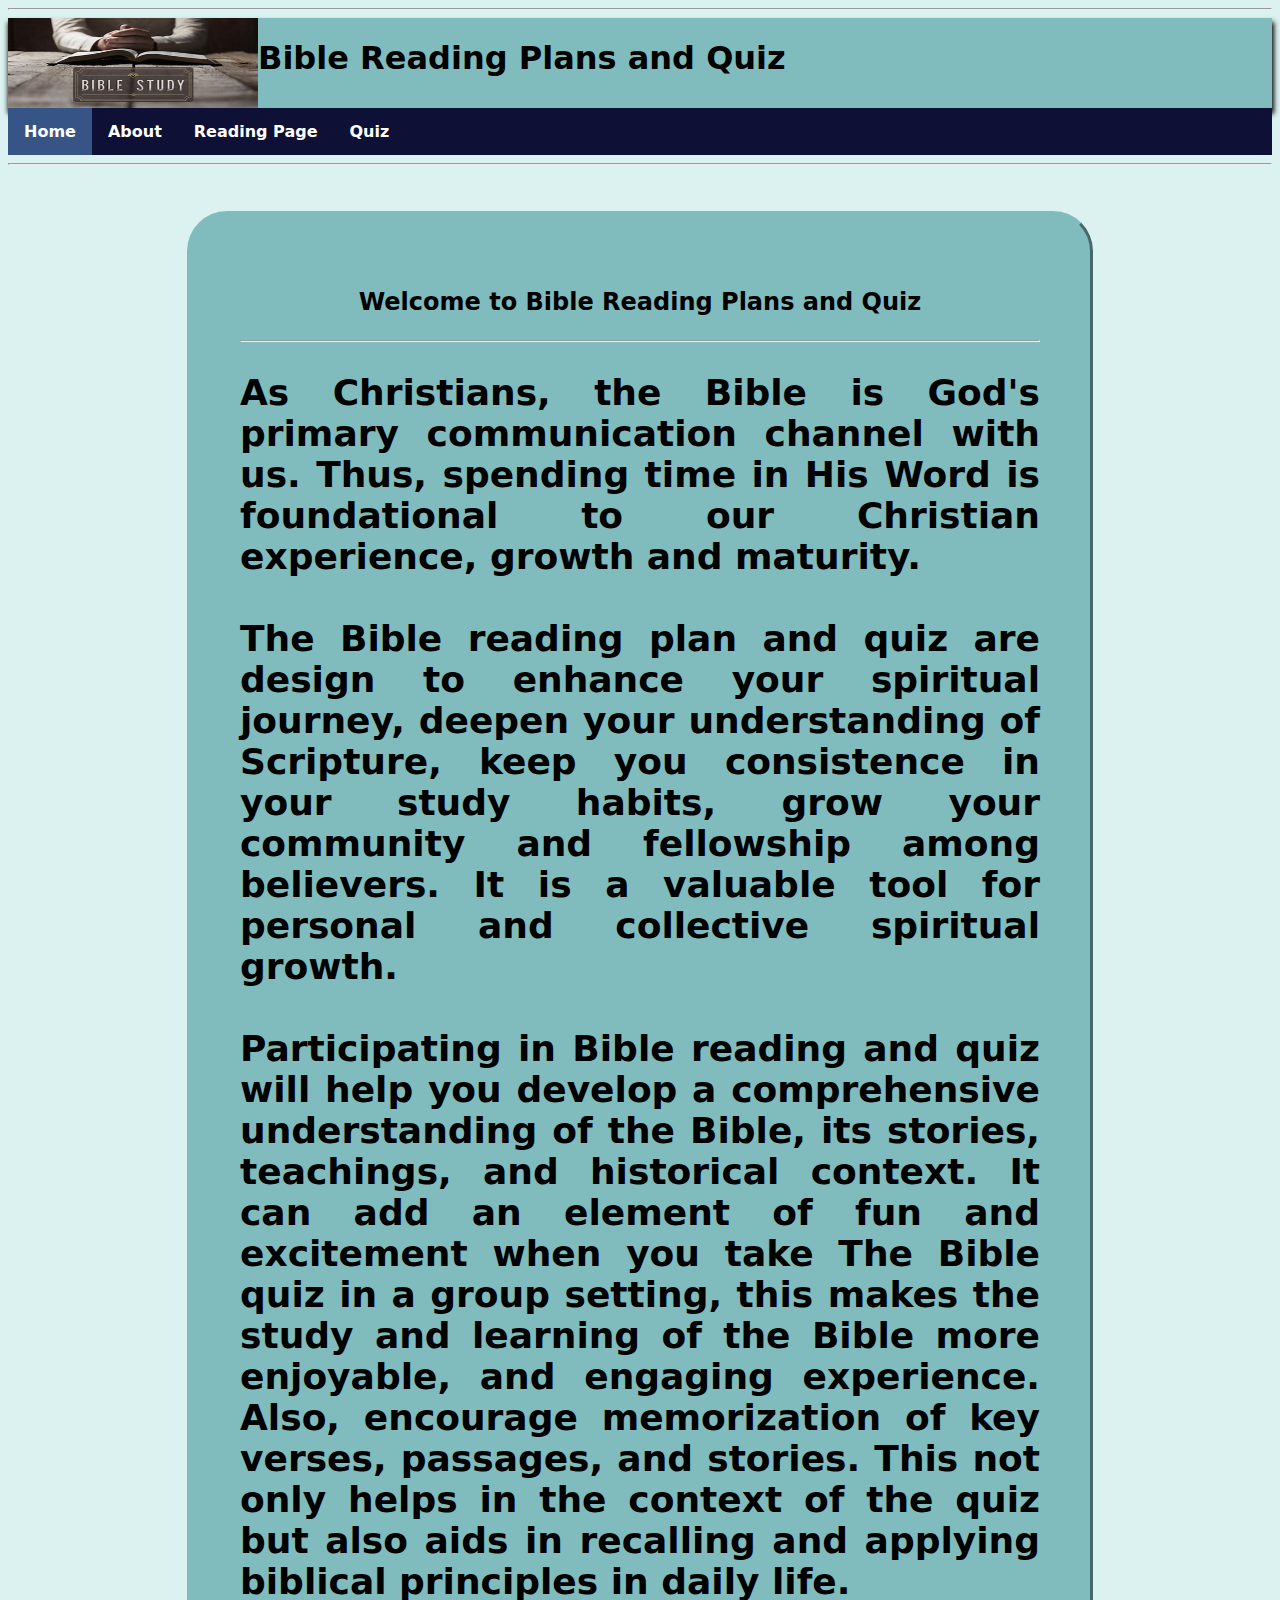
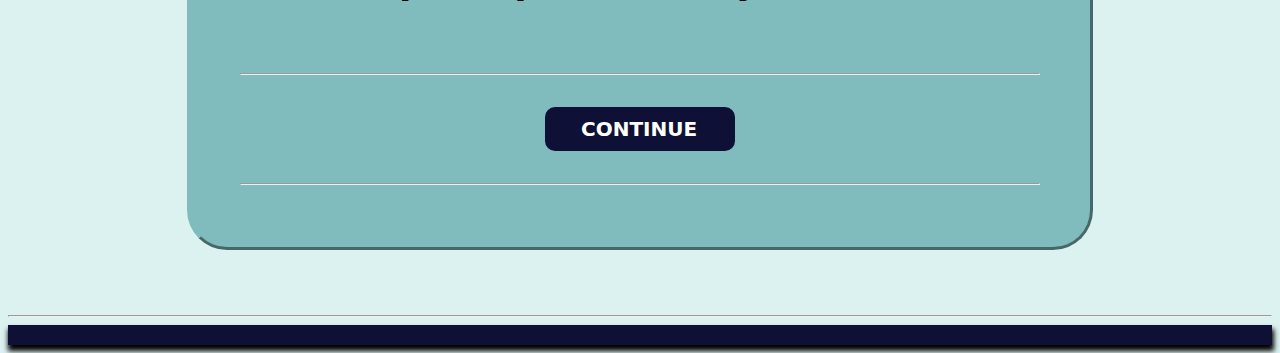
<file: index.html>
<!DOCTYPE html>
<html lang="en" 
style="font-family: system-ui, -apple-system, 
    BlinkMacSystemFont, 'Segoe UI', Roboto, Oxygen, 
    Ubuntu, Cantarell, 'Open Sans', 'Helvetica Neue', sans-serif;">

<head>
    <link rel="stylesheet" href="style.css">
    <meta charset="UTF-8">
    <meta name="viewport" content="width=device-width, initial-scale=1.0">
    <title>BIBLE READING PLANS AND QUIZ</title>
</head>

<body>  
    <hr>
    <nav class="index">
        <img src="photo_gallery/welcomepicture.jfif" alt="logo" class="logo">
        <h1>Bible Reading Plans and Quiz</h1>
    </nav>

    <ul>
        <li><a class="active" href="./">Home</a></li>
        <li><a href="./About/about.html">About</a></li>
        <li><a href="./Reading Page/reading_page.html">Reading Page</a></li>
        <li><a href="./Quiz/quiz.html">Quiz</a></li>
    </ul><hr><br>
    <br>

    <div class="box">
        <font size="5">
            <div class="select">
                <p>Welcome to Bible Reading Plans and Quiz<hr></p>
            </div>
            
            <h2>              
                As Christians, the Bible is God's primary communication channel with us. 
                Thus, spending time in His Word is foundational to our Christian experience, growth and maturity.
                <br><br>
                
                <strong>The Bible reading plan and quiz</strong> are design to enhance your spiritual journey, 
                deepen your understanding of Scripture, keep you consistence in your study habits, 
                grow your community and fellowship among believers. 
                It is a valuable tool for personal and collective spiritual growth.
                <br><br>

                Participating in <strong>Bible reading and quiz</strong> will help you develop a comprehensive 
                understanding of the Bible, its stories, teachings, and historical context.
                It can add an element of fun and excitement when you take The Bible quiz in a group setting, 
                this makes the study and learning of the Bible more enjoyable, and engaging experience.

                Also, encourage memorization of key verses, passages, and stories. 
                This not only helps in the context of the quiz but also aids in recalling 
                and applying biblical principles in daily life.
                <br><br>               
            </h2>

            <hr>
            <div class="grid-container">
                <div>
                    <a href="./About/about.html">
                        CONTINUE
                    </a>
                </div>
            </div>
            <hr>
        </font>
    </div>   
    <br><br><br>
    <hr>

    <nav class="index2"></nav>
</body>
</html>
</file>
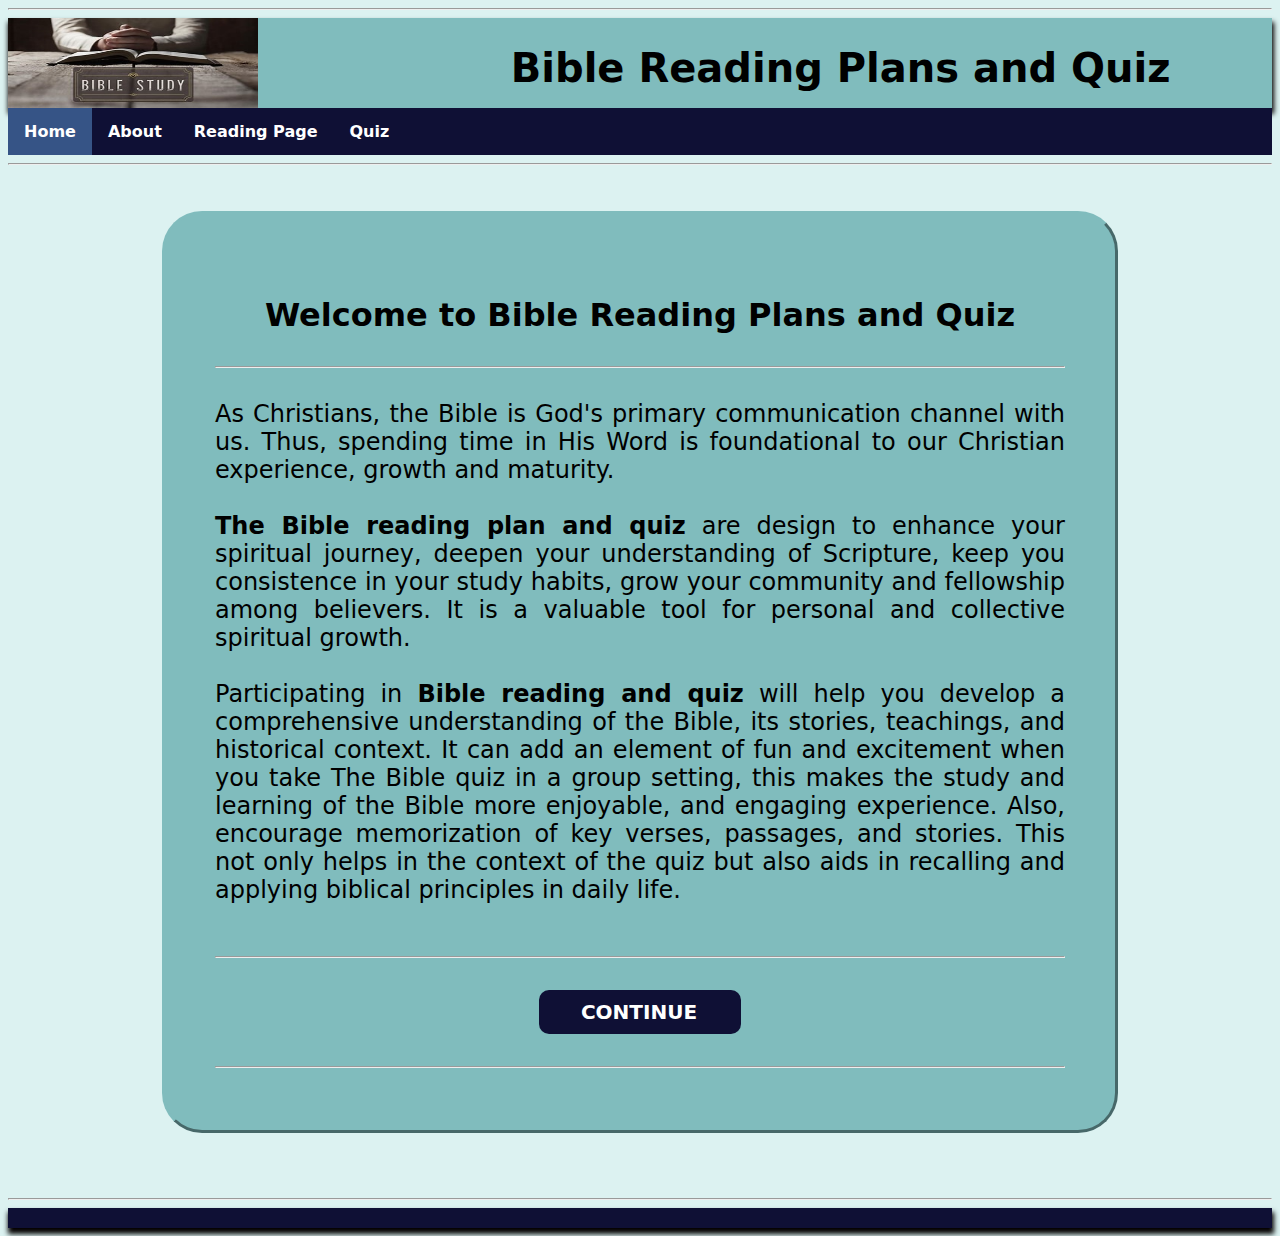
<file: Home/index.html>
<!DOCTYPE html>
<html lang="en" 
style="font-family: system-ui, -apple-system, 
    BlinkMacSystemFont, 'Segoe UI', Roboto, Oxygen, 
    Ubuntu, Cantarell, 'Open Sans', 'Helvetica Neue', sans-serif;">

<head>
    <link rel="stylesheet" href="style.css">
    <meta charset="UTF-8">
    <meta name="viewport" content="width=device-width, initial-scale=1.0">
    <title>BIBLE READING PLANS AND QUIZ</title>
</head>

<body>  
    <hr>
    <nav class="index">
        <img src="photo_gallery/welcomepicture.jfif" alt="logo" class="logo">
        <h1>Bible Reading Plans and Quiz</h1>
    </nav>

    <ul>
        <li><a class="active" href="/Home/index.html">Home</a></li>
        <li><a href="/About/about.html">About</a></li>
        <li><a href="/Reading Page/reading_page.html">Reading Page</a></li>
        <li><a href="/Quiz/quiz.html">Quiz</a></li>
    </ul><hr><br>
    <br>

    <div class="box">
        <font size="5">
            <div class="select">
                <p>Welcome to Bible Reading Plans and Quiz<hr></p>
            </div>
            
            <p>              
                As Christians, the Bible is God's primary communication channel with us. 
                Thus, spending time in His Word is foundational to our Christian experience, growth and maturity.
                <br><br>
                
                <strong>The Bible reading plan and quiz</strong> are design to enhance your spiritual journey, 
                deepen your understanding of Scripture, keep you consistence in your study habits, 
                grow your community and fellowship among believers. 
                It is a valuable tool for personal and collective spiritual growth.
                <br><br>

                Participating in <strong>Bible reading and quiz</strong> will help you develop a comprehensive 
                understanding of the Bible, its stories, teachings, and historical context.
                It can add an element of fun and excitement when you take The Bible quiz in a group setting, 
                this makes the study and learning of the Bible more enjoyable, and engaging experience.

                Also, encourage memorization of key verses, passages, and stories. 
                This not only helps in the context of the quiz but also aids in recalling 
                and applying biblical principles in daily life.
                <br><br>               
            </p>

            <hr>
            <div class="grid-container">
                <div>
                    <a href="/About/about.html">
                        CONTINUE
                    </a>
                </div>
            </div>
            <hr>
        </font>
    </div>   
    <br><br><br>
    <hr>

    <nav class="index2"></nav>
</body>
</html>
</file>
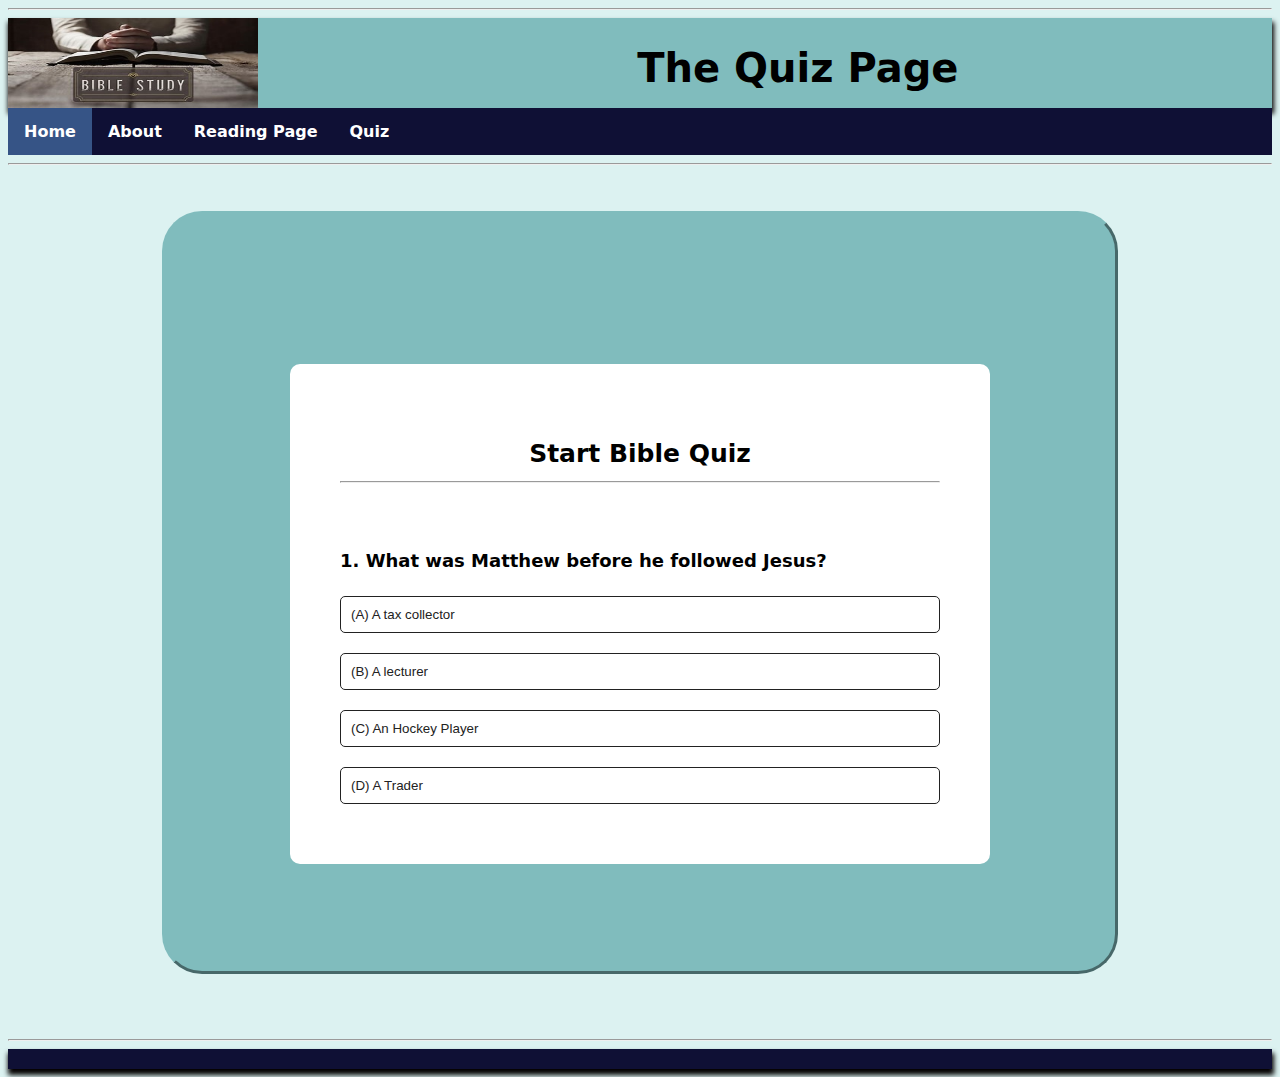
<file: Quiz/index.html>
<!DOCTYPE html>
<html lang="en" 
style="font-family: system-ui, -apple-system, 
    BlinkMacSystemFont, 'Segoe UI', Roboto, Oxygen, 
    Ubuntu, Cantarell, 'Open Sans', 'Helvetica Neue', sans-serif;">

<head>
    <link rel="stylesheet" href="style.css">
    <title>Daily Bible Reading Plans and Quiz</title>
</head>

<body>
    <hr><nav class="quiz">
        <img src="photo_gallery/welcomepicture.jfif" alt="logo" class="logo">
        <h1>The Quiz Page</h1>
    </nav>
    
    <ul>
        <li><a class="active" href="./">Home</a></li>
        <li><a href="./About/about.html">About</a></li>
        <li><a href="./Reading Page/reading_page.html">Reading Page</a></li>
        <li><a href="./Quiz/quiz.html">Quiz</a></li>
    </ul><hr><br>
    <br>
    
    <div class="box">
        <div class="app">
            <h3>Start Bible Quiz<hr></h3>
            <div class="quiz">
                <h2 id="question">Question goes here</h2>
                <div id="answer-buttons">
                    <button class="btn">Answer 1</button><br>
                    <button class="btn">Answer 2</button><br>
                    <button class="btn">Answer 3</button><br>
                    <button class="btn">Answer 4</button><br>
                </div>
                <Button id="next-btn">Next</Button>
            </div>
        </div><br><br><br>
    </div>
    <br><br><br>
    <hr>
    <script src="ntscript.js"></script> 
    <nav class="quiz2"></nav>  
</body>
</html>
</file>
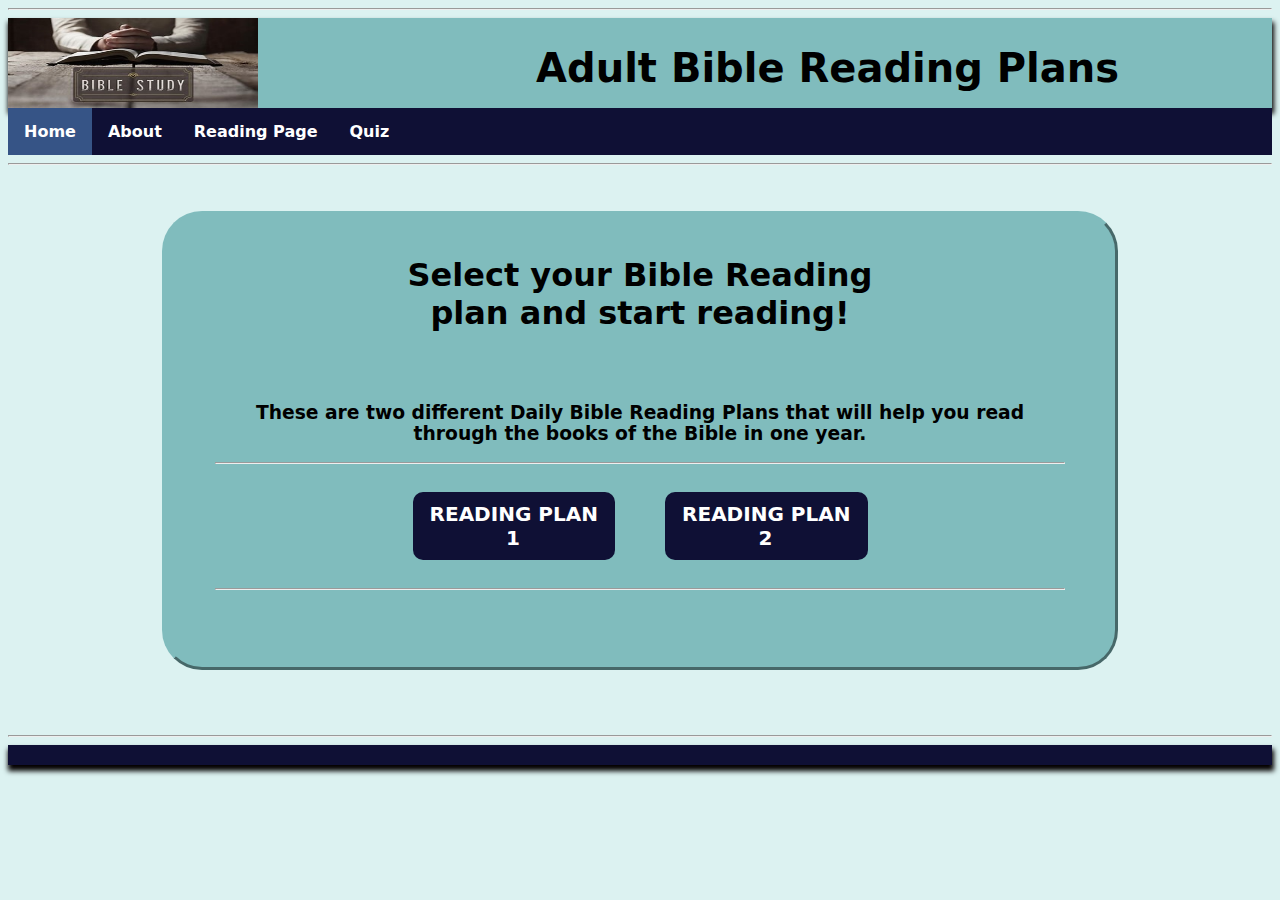
<file: Adult/adults_plans.html>
<!DOCTYPE html>
<html lang="en" 
style="font-family: system-ui, -apple-system, 
    BlinkMacSystemFont, 'Segoe UI', Roboto, Oxygen, 
    Ubuntu, Cantarell, 'Open Sans', 'Helvetica Neue', sans-serif">

<head>
    <link rel="stylesheet" href="style.css">
    <title>DAILY BIBLE STUDY PLANS AND QUIZ</title>
</head>

<body>
    <hr>
    <nav class="adults">
        <img src="photo_gallery/welcomepicture.jfif" alt="logo" class="logo">
            <h1>Adult Bible Reading Plans</h1>
    </nav>
    
    <ul>
        <li><a class="active" href="./">Home</a></li>
        <li><a href="./About/about.html">About</a></li>
        <li><a href="./Reading Page/reading_page.html">Reading Page</a></li>
        <li><a href="./Quiz/quiz.html">Quiz</a></li>
    </ul><hr><br>
    <br>

    <div class="box">
        <p>
            <b>Select your Bible Reading plan and start reading!</b>
        </p>
        <br>

        <h3 style="text-align: center;">
            These are two different Daily Bible Reading Plans that will help you read through the 
            books of the Bible in one year.
        </h3><hr>

        <div class="grid-container">
            <div>
                <a href="/Adult/Bible Reading Plans/Plan 1.pdf">
                    READING PLAN 1
                </a>
            </div>

            <div>
                <a href="/Adult/Bible Reading Plans/Plan 2.pdf">
                    READING PLAN 2
                </a>
            </div>
        </div>              
        <hr><br>
    </div>
    
    <br><br><br>
    <hr>
<nav class="adults2"></nav>               
</body>
</html>
</file>
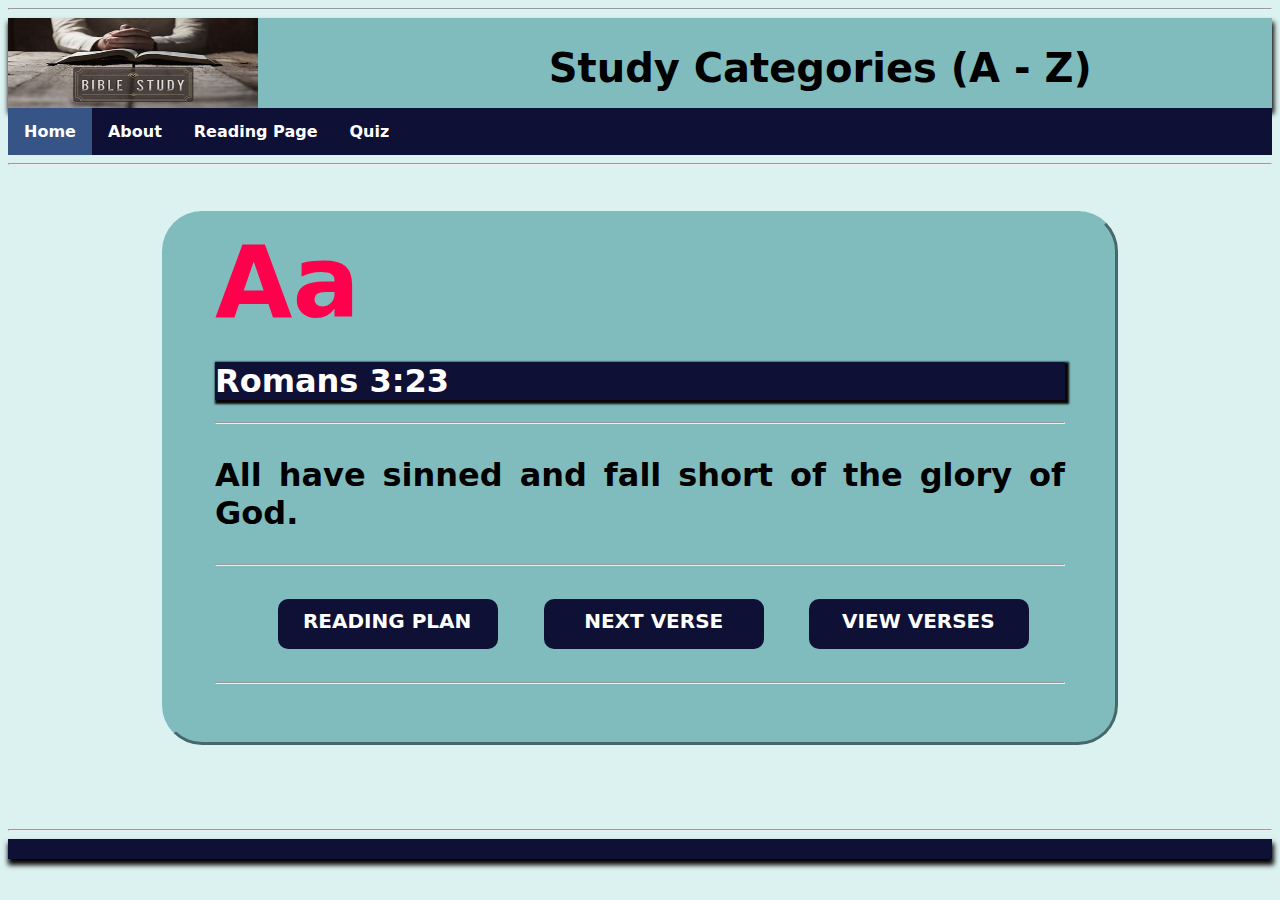
<file: Child/child_plans.html>
<!DOCTYPE html>
<html lang="en" 
style="font-family: system-ui, -apple-system, 
    BlinkMacSystemFont, 'Segoe UI', Roboto, Oxygen, 
    Ubuntu, Cantarell, 'Open Sans', 'Helvetica Neue', sans-serif">

<head>
    <link rel="stylesheet" href="style.css">
    <title>DAILY BIBLE STUDY PLANS AND QUIZ</title>
    <script src="verses.js"></script>
</head>

    <body>
        <hr><nav class="child">
            <img src="photo_gallery/welcomepicture.jfif" alt="logo" class="logo">
            <h1>Study Categories (A - Z)</h1>
        </nav>
        
        <ul>
            <li><a class="active" href="./">Home</a></li>
            <li><a href="./About/about.html">About</a></li>
            <li><a href="./Reading Page/reading_page.html">Reading Page</a></li>
            <li><a href="./Quiz/quiz.html">Quiz</a></li>
        </ul><hr><br>
        <br>

        <div class="border">
            <div id="carosel">
                <div class="box">             
                    <div id="boxLetters"><b id="boldedLetters">Aa</b></div>
                        <Nav id="navBar">
                            <h1 id="style">
                                <a id="caroselLink" href="https://biblehub.com/romans/3-23.htm">
                                    Romans 3:23
                                </a>
                            </h1>
                        </Nav>
                        <hr>

                    <P id="caroselText">
                        All have sinned and fall short of the glory of God.
                    </P>

                    <hr>
                    <div class="grid-container">
                        <div class="equal-button">
                            <a href="./Child/Reading Plan/Bible Reading Plan.pdf">
                                READING PLAN
                            </a>
                        </div>

                        <div id="next-verse" 
                            class="equal-button" 
                            onclick="nextVerse()">NEXT VERSE
                        </div>

                        <div class="equal-button">
                            <a href="./View/view.html">
                                VIEW VERSES
                            </a>
                        </div>
                    </div><hr>
                </div>
            </div>
            <br><br><br>
            <br>
        </div>
        <hr> 
        <nav class="child2"></nav>
    </body>
    </html>
</file>
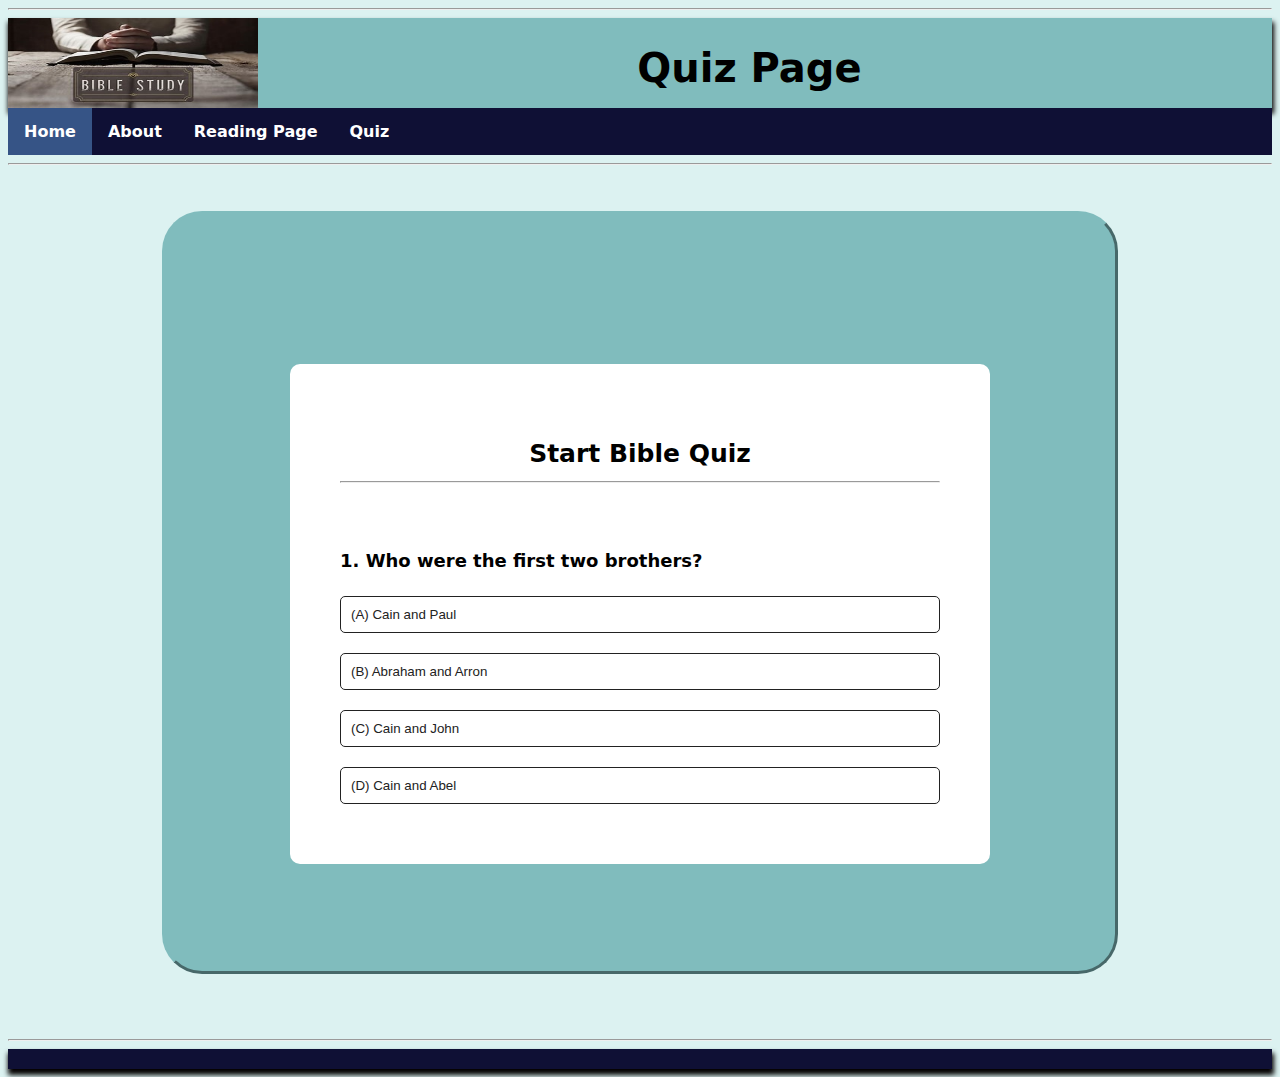
<file: Quiz/odquiz.html>
<!DOCTYPE html>
<html lang="en" 
style="font-family: system-ui, -apple-system, 
    BlinkMacSystemFont, 'Segoe UI', Roboto, Oxygen, 
    Ubuntu, Cantarell, 'Open Sans', 'Helvetica Neue', sans-serif;">

<head>
    <link rel="stylesheet" href="style.css">
    <title>DAILY BIBLE STUDY PLANS AND QUIZ</title>
</head>

<body>
    <hr><nav class="quiz">
        <img src="photo_gallery/welcomepicture.jfif" alt="logo" class="logo">
        <h1>Quiz Page</h1>
    </nav>
    
    <ul>
        <li><a class="active" href="./">Home</a></li>
        <li><a href="./About/about.html">About</a></li>
        <li><a href="./Reading Page/reading_page.html">Reading Page</a></li>
        <li><a href="./Quiz/quiz.html">Quiz</a></li>
    </ul><hr><br>
    <br>
    

    <div class="box">    
        <div class="app">
            <h3>Start Bible Quiz<hr></h3>
            <div class="quiz">
                <h2 id="question">Question goes here</h2>
                <div id="answer-buttons">
                    <button class="btn">Answer 1</button><br>
                    <button class="btn">Answer 2</button><br>
                    <button class="btn">Answer 3</button><br>
                    <button class="btn">Answer 4</button><br>
                </div>
                <Button id="next-btn">NEXT</Button>
            </div>
        </div><br><br><br>
    </div>
    <br><br><br>
    <hr>
    <nav class="quiz2"></nav>
    <script src="odscript.js"></script>   
</body>
</html>
</file>
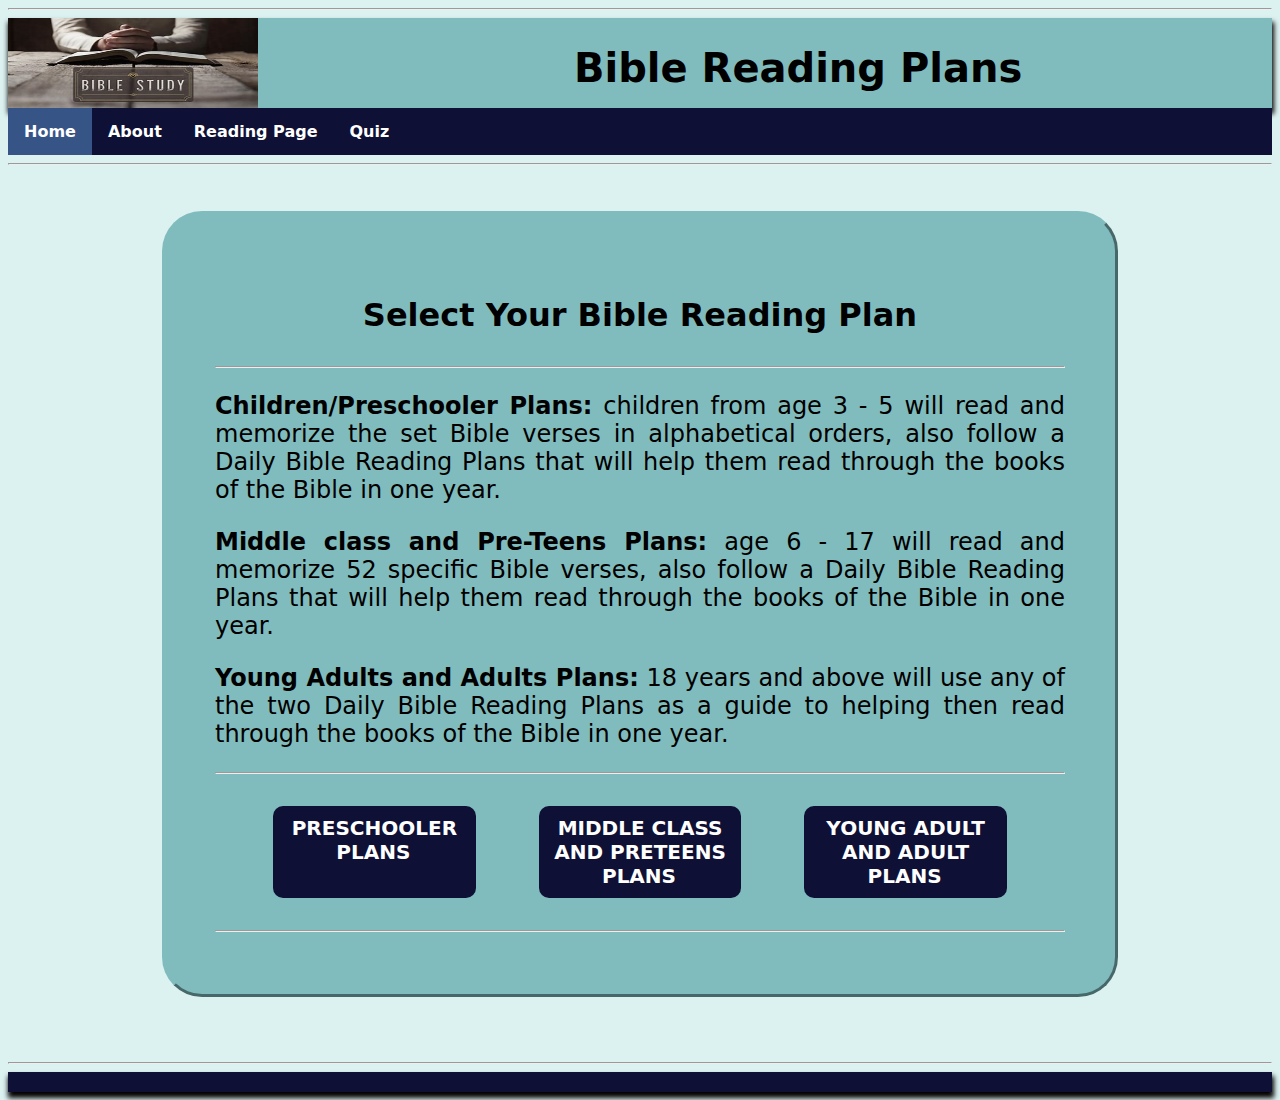
<file: Reading Page/reading_page.html>
<!DOCTYPE html>
<html lang="en" 
style="font-family: system-ui, -apple-system, 
    BlinkMacSystemFont, 'Segoe UI', Roboto, Oxygen, 
    Ubuntu, Cantarell, 'Open Sans', 'Helvetica Neue', sans-serif;">

<head>
    <script src="carosel.js"></script>
    <link rel="stylesheet" href="style.css">
    <title>DAILY BIBLE STUDY PLANS AND QUIZ</title>
</head>

<body>
    <hr>
    <nav class="reading_page">
        <img src="photo_gallery/welcomepicture.jfif" alt="logo" class="logo">
        <h1>Bible Reading Plans</h1>
    </nav>
    
    <ul>
        <li><a class="active" href="./">Home</a></li>
        <li><a href="./About/about.html">About</a></li>
        <li><a href="./Reading Page/reading_page.html">Reading Page</a></li>
        <li><a href="./Quiz/quiz.html">Quiz</a></li>
        <!-- <li><a href="/View/view.html">View</a></li> -->
    </ul><hr><br>
    <br>

    <div id="carosel">
        <div class="box">
            <font size="5">
                <div class="select">
                    <p>Select Your Bible Reading Plan</p><hr>
                </div>

                <p>
                    <strong>Children/Preschooler Plans:</strong>
                    children from age 3 - 5 will read and memorize the set Bible verses in alphabetical orders, also
                    follow a Daily Bible Reading Plans that will help them read 
                    through the books of the Bible in one year.
                </p>

                <p>
                    <strong>Middle class and Pre-Teens Plans:</strong>
                    age 6 - 17 will read and memorize 52 specific Bible verses, also
                    follow a Daily Bible Reading Plans that will help them read 
                    through the books of the Bible in one year.
                </p>

                <p>
                    <strong>Young Adults and Adults Plans:</strong>
                    18 years and above will use any of the two Daily Bible Reading Plans 
                    as a guide to helping then read through the books of the Bible in one year. 
                </p>

                <hr>
            <div class="grid-container">
                <div>
                    <a href="./Child/child_plans.html">
                        PRESCHOOLER PLANS
                        <!-- Preschooler Plans: child age 3-5 will learn 52 Bible verses in alphabetical order. 
                        Also, follow a specific 30 days bible plan with Jesus. -->
                    </a>
                </div>

                <div>
                    <a href="./Teen/teen_plans.html">
                        MIDDLE CLASS AND PRETEENS PLANS
                        <!-- will learn specific bible verses as compiled and 
                        follow one year reading plan to build their relationships and connection with Jesus.  -->
                    </a>
                </div>

                <div>
                    <a href="./Adult/adults_plans.html">
                        YOUNG ADULT AND ADULT PLANS
                        <!-- will learn/memorize a specific Bible verse and 
                        follow a daily Bible reading plans. -->
                    </a>
                </div>
            </div>
            <hr>
                
                    <!-- <div class="card">
                        <div id="cardBody" class="button">
                            <img id="caroselImg" src="photo_gallery/adult.jpg" style="padding-left: 20px">
                            <p id="caroselText" style="padding: 30px;">
                                Click <a id="caroselLink" href="./Child/child_plans.html">
                                    <span id="caroselHere">here</span></a>
                                <span id="caroselBody"> to select your Bible study plan, if you are below 6 years, or </span>
                                click next button if you are above.
                            </p>
                        </div>
                        <br>
                            
                        <div class="button-container">
                            <button id="previous-button" class="equal-button">
                                <a href="./About/about.html"><strong>Previous</strong></a>
                            </button>
                            
                            <button id="next-button" class="equal-button" 
                            onclick="nextCard()"><strong>Next</strong></button>
                        </div>
                    </div> -->
                </font>
            </div>
        <br>
    </div>
    <br>
    <br>
    <hr>         
    <nav class="reading_page2"></nav>
</body>
</html>







    <!-- <div class="card">
        <div class="button">
            <img src="photo_gallery/adult.jpg" style="padding-left: 20px">
            <p style="padding: 30px;">
                Click 
                <a href="./Teen/teen_plans.html">
                    <strong>here</strong>
                </a>
                to select your Bible study plan, if you are below 20 years, or
                <a href="./Adult/adults_plans.html">
                    <strong>next</strong>
                </a>
                if you are above.
            </p> 
        </div>
        <br>

        <div class="button-container">
            <button class="equal-button">
                <a href="./Child/child_plans.html">
                    <b>Previous</b>
                </a>
            </button>
            
            <button class="equal-button">
                <a href="./Adult/adults_plans.html">
                    <b>Next</b>
                </a>
            </button>
        </div>
        <br>
    </div>

    <div class="card">
        <div class="button">
            <img src="photo_gallery/adult.jpg" style="padding-left: 20px">
            <p style="padding: 30px;">
                Click 
                <a href="./Adult/adults_plans.html">
                    <strong>here</strong>
                </a>
                to select your Bible study plan, if you are  20 years and older or
                <a href="./About/about.html">
                <strong>next</strong>
                </a>
                to go back.
            </p> 
        </div>
        <br>

        <div class="button-container">
            <button class="equal-button">
                <a href="./Teen/teen_plans.html">
                    <b>Previous</b>
                </a>
            </button>

            <button class="equal-button">
                <a href="./About/about.html">
                    <b>Next</b>
                </a>
            </button>
        </div><br>
        </div>

        <div class="button-container">
            <button class="equal-button">
                <a href="./">
                    <b>Home</b>
                </a>
            </button>
        </div> -->
</file>
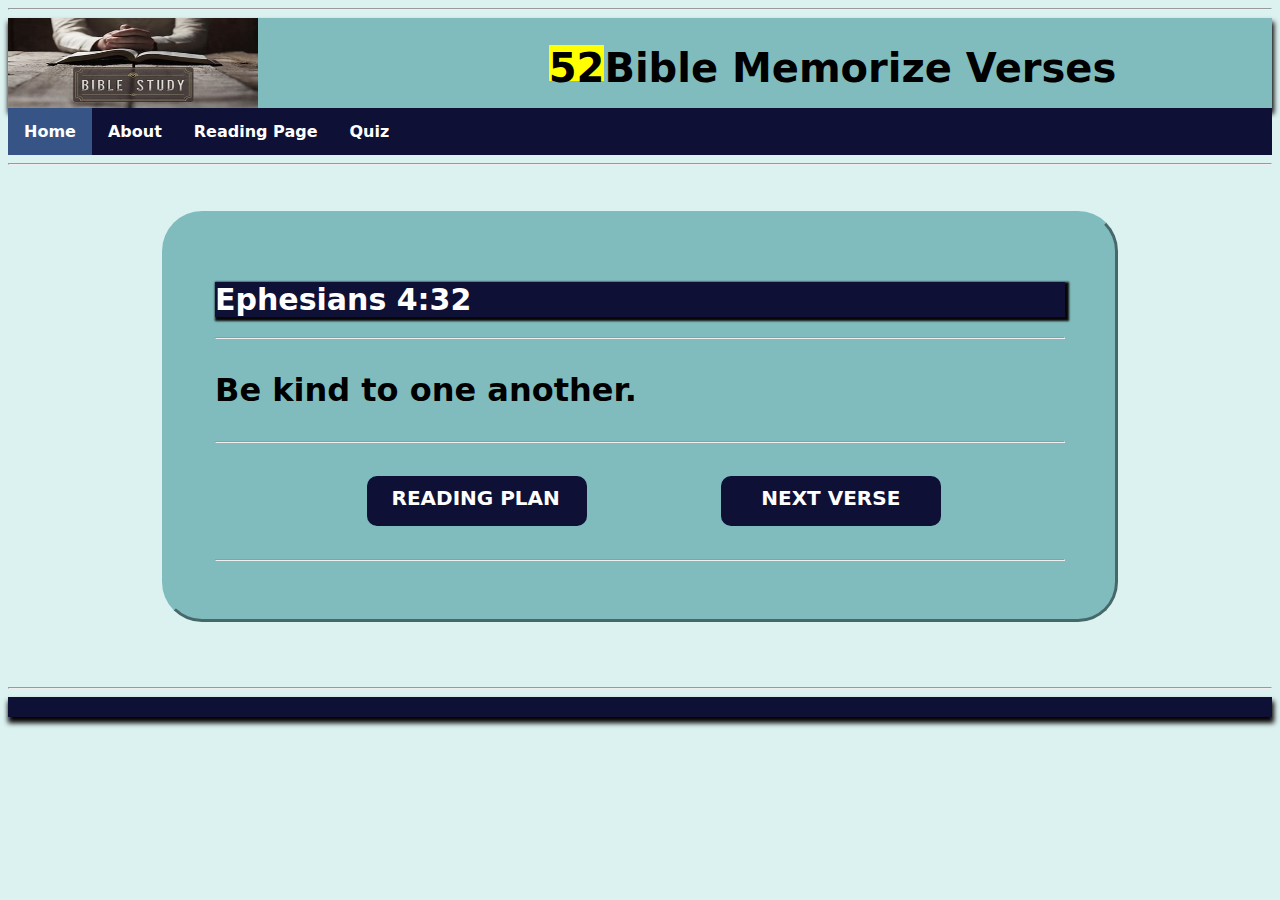
<file: Teen/teen_plans.html>
<!DOCTYPE html>
<html lang="en" 
style="font-family: system-ui, -apple-system, 
    BlinkMacSystemFont, 'Segoe UI', Roboto, Oxygen, 
    Ubuntu, Cantarell, 'Open Sans', 'Helvetica Neue', sans-serif">

<head>
    <script src="verse.js"></script>
    <link rel="stylesheet" href="style.css">
    <title>DAILY BIBLE STUDY PLANS AND QUIZ</title>
</head>

<body>
    <hr>
    <nav class="teens">
        <img src="photo_gallery/welcomepicture.jfif" alt="logo" class="logo">
            <h1>
                <mark> 52 </mark>
                Bible Memorize Verses 
            </h1>
    </nav>
    
    <ul>
        <li><a class="active" href="./">Home</a></li>
        <li><a href="./About/about.html">About</a></li>
        <li><a href="./Reading Page/reading_page.html">Reading Page</a></li>
        <li><a href="./Quiz/quiz.html">Quiz</a></li>
    </ul><hr><br>
    <br>
    
    <div class="border">
        <div id="carosel">
            <div class="box"><br><br>
                <Nav id="navBar">
                    <h1 id="verseLink"><a href="https://biblehub.com/ephesians/4-32.htm">
                        Ephesians 4:32</a>
                    </h1>
                </Nav><hr>

                <p id="verseText">
                    Be kind to one another.
                </p><hr>
                
                <div class="grid-container">
                    <div class="equal-button">
                        <a href="./Teen/Reading Plan/Bible Reading Plan.pdf">
                            READING PLAN
                        </a>
                    </div>

                    <div id="next-verse" 
                        class="equal-button" 
                        onclick="nextVerse()">NEXT VERSE
                    </div>
                </div><hr>
            </div>
        </div>
        <br><br>
    </div>
    <br>
    <hr>
    <nav class="teen2"></nav>
</body>
</html>




    <!-- <div class="box">
        <h1><a href="https://biblehub.com/romans/3-23.htm">
            Ephesians 4:32</a></h1><hr>
        <strong>Be kind to one another.</strong>
    </div><br><br><hr>
    <br><br>

    <div class="box">
        <h1><a href="https://biblehub.com/romans/3-23.htm">
            1 John 3:23</a></h1><hr>
        <strong>Love one another.</strong>
    </div><br><br><hr>
    <br><br>

    <div class="box">
        <h1><a href="https://biblehub.com/romans/3-23.htm">
            Psalms 56:3</a></h1><hr>
        <strong>What time I am afraid, I will trust in You.</strong>
    </div><br><br><hr>
    <br><br>

    <div class="box">
        <h1><a href="https://biblehub.com/romans/3-23.htm">
            Acts 16:31</a></h1><hr>
        <strong>Believe on the Lord Jesus Christ, and you will be saved.</strong>
    </div><br><br><hr>
    <br><br>

    <div class="box">
        <h1><a href="https://biblehub.com/romans/3-23.htm">
            Psalm 145:9</a></h1><hr>
        <strong>The LORD is good to all.</strong>
    </div><br><br><hr>
    <br><br>

    <div class="box">
        <h1><a href="https://biblehub.com/romans/3-23.htm">
            John 11:35</a></h1><hr>
        <strong>Jesus wept.</strong>
    </div><br><br><hr>
    <br><br>

    <div class="box">
        <h1><a href="https://biblehub.com/romans/3-23.htm">
            Genesis 16:13</a></h1><hr>
        <strong>You are the God who sees.</strong>
    </div><br><br><hr>
    <br><br>

    <div class="box">
        <h1><a href="https://biblehub.com/romans/3-23.htm">
            Philippians 4:4</a></h1><hr>
        <strong>Rejoice in the Lord always. I will say it again: Rejoice!</strong>
    </div><br><br><hr>
    <br><br>

    <div class="box">
        <h1><a href="https://biblehub.com/proverbs/14-5.htm">
            Proverbs 14:5</a></h1><hr>
        <strong>A honest witness does not lie, a false witness breaths lies.</strong>
    </div><br><br><hr>
    <br><br>

    <div class="box">
        <h1><a href="https://biblehub.com/numbers/6-24.htm">
            Numbers 6:24</a></h1><hr>
        <strong>The Lord bless you and keep you.</strong>
    </div><br><br><hr>
    <br><br>

    <div class="box">
        <h1><a href="https://biblehub.com/colossians/3-2.htm">
            Colossians 3:2</a></h1><hr>
        <strong>Set your minds on things above, not on earthly things.</strong>
    </div><br><br><hr>
    <br><br>

    <div class="box">
        <h1><a href="https://biblehub.com/colossians/3-16.htm">
            Colossians 3:16</a></h1><hr>
        <strong>Let the word of Christ dwell in you richly.</strong>
    </div><br><br><hr>
    <br><br>

    <div class="box">
        <h1><a href="https://biblehub.com/1_john/5-3.htm">
            1 John 5:3</a></h1><hr>
        <strong>This is love for God: to obey his commands.</strong>
    </div><br><br><hr>
    <br><br>

    <div class="box">
        <h1><a href="https://biblehub.com/ephesians/4-30.htm">
            Ephesians 4:30</a></h1><hr>
        <strong>And do not grieve the Holy Spirit.</strong>
    </div><br><br><hr>
    <br><br>

    <div class="box">
        <h1><a href="https://biblehub.com/hebrews/13-8.htm">
            Hebrews 13:8</a></h1><hr>
        <strong>Jesus Christ is the same yesterday, today and forever.</strong>
    </div><br><br><hr>
    <br><br>

    <div class="box">
        <h1><a href="https://biblehub.com/psalms/150-6.htm">
            Psalm 150:6</a></h1><hr>
        <strong>Let everything that has breath praise the Lord.</strong>
    </div><br><br><hr>
    <br><br>

    <div class="box">
        <h1><a href="https://biblehub.com/proverbs/3-5.htm">
            Proverbs 3:5</a></h1><hr>
        <strong>Trust in the Lord with all your heart.</strong>
    </div><br><br><hr>
    <br><br>

    <div class="box">
        <h1><a href="https://biblehub.com/romans/10-13.htm">
            Romans 10:13</a></h1><hr>
        <strong>Everyone who calls on the name of the Lord will be saved.</strong>
    </div><br><br><hr>
    <br><br>

    <div class="box">
        <h1><a href="https://biblehub.com/romans/3-23.htm">
            Romans 3:23</a></h1><hr>
        <strong>All people have sinned and come short of the glory of God.</strong>
    </div><br><br><hr>
    <br><br>

    <div class="box">
        <h1><a href="https://biblehub.com/matthew/5-14.htm">
            Matthew 5:14</a></h1><hr>
        <strong>You are the light of the world.</strong>
    </div><br><br><hr>
    <br><br>

    <div class="box">
        <h1><a href="https://biblehub.com/psalms/145-9.htm">
            Psalm 145:9</a></h1><hr>
        <strong>The Lord is good to all.</strong>
    </div><br><br><hr>
    <br><br>

    <div class="box">
        <h1><a href="https://biblehub.com/colossians/3-20.htm">
            Colossians 3:20</a></h1><hr>
        <strong>Children, obey your parents in all things.</strong>
    </div><br><br><hr>
    <br><br>

    <div class="box">
        <h1><a href="https://biblehub.com/james/1-17.htm">
            James 1:17</a></h1><hr>
        <strong>Every good gift and every perfect gift is from above.</strong>
    </div><br><br><hr>
    <br><br>

    <div class="box">
        <h1><a href="https://biblehub.com/matthew/28-20.htm">
            Matthew 28:20</a></h1><hr>
        <strong>I am with you always.</strong>
    </div><br><br><hr>
    <br><br>

    <div class="box">
        <h1><a href="https://biblehub.com/psalms/118-24.htm">
            Psalm 118:24</a></h1><hr>
        <strong>This is the day the Lord has made; Let us rejoice and be glad in it.</strong>
    </div><br><br><hr>
    <br><br>

    <div class="box">
        <h1><a href="https://biblehub.com/psalms/119-105.htm">
            Psalm 119:105</a></h1><hr>
        <strong>Your word is a lamp to my feet and a light for my path.</strong>
    </div><br><br><hr>
    <br><br>

    <div class="box">
        <h1><a href="https://biblehub.com/psalms/136-1.htm">
            Psalm 136:1</a></h1><hr>
        <strong>Give thanks to the Lord, for he is good. His love endures forever.</strong>
    </div><br><br><hr>
    <br><br>

    <div class="box">
        <h1><a href="https://biblehub.com/luke/6-31.htm">
            Luke 6:31</a></h1><hr>
        <strong>Do to others as you would have them do to you.</strong>
    </div><br><br><hr>
    <br><br>

    <div class="box">
        <h1><a href="https://biblehub.com/philippians/4-13.htm">
            Philippians 4:13</a></h1><hr>
        <strong>I can do everything through Him who gives me strength.</strong>
    </div><br><br><hr>
    <br><br>

    <div class="box">
        <h1><a href="https://biblehub.com/psalms/138-1.htm">
            Psalm 138:1</a></h1><hr>
        <strong> I will praise thee with my whole heart.</strong>
    </div><br><br><hr>
    <br><br>

    <div class="box">
        <h1><a href="https://biblehub.com/john/10-11.htm">
            John 10:11</a></h1><hr>
        <strong>I am the good shepherd.</strong>
    </div><br><br><hr>
    <br><br>

    <div class="box">
        <h1><a href="https://biblehub.com/ephesians/6-1.htm">
            Ephesians 6:1</a></h1><hr>
        <strong>Children, obey your parents in the Lord, for this is right.</strong>
    </div><br><br><hr>
    <br><br>

    <div class="box">
        <h1><a href="https://biblehub.com/proverbs/30-5.htm">
            Proverbs 30:5</a></h1><hr>
        <strong>Every word of God proves true.</strong>
    </div><br><br><hr>
    <br><br>

    <div class="box">
        <h1><a href="https://biblehub.com/matthew/6-24.htm">
            Matthew 6:24</a></h1><hr>
        <strong>No one can serve two masters.</strong>
    </div><br><br><hr>
    <br><br>

    <div class="box">
        <h1><a href="https://biblehub.com/deuteronomy/6-5.htm">
            Deuteronomy 6:5</a></h1><hr>
        <strong>You shall love the LORD your God with all your heart 
            and with all your soul and with all your might.</strong>
    </div><br><br><hr>
    <br><br>

    <div class="box">
        <h1><a href="https://biblehub.com/matthew/22-39.htm">
            Matthew 22:39</a></h1><hr>
        <strong>You shall love your neighbor as yourself.</strong>
    </div><br><br><hr>
    <br><br>
    
    <div class="box">
        <h1><a href="https://biblehub.com/1_corinthians/10-31.htm">
            1 Corinthians 10:31</a></h1><hr>
        <strong>Whatever you do, do everything for the glory of God.</strong>
    </div><br><br><hr>
    <br><br>

    <div class="box">
        <h1><a href="https://biblehub.com/psalms/19-1.htm">
            Psalm 19:1</a></h1><hr>
        <strong>The heavens declare the glory of God.</strong>
    </div><br><br><hr>
    <br><br>

    <div class="box">
        <h1><a href="https://biblehub.com/genesis/1-1.htm">
            Genesis 1:1 </a></h1><hr>
        <strong>In the beginning, God created the heavens and the earth.</strong>
    </div><br><br><hr>
    <br><br>

    <div class="box">
        <h1><a href="https://biblehub.com/psalms/139-14.htm">
            Psalm 139:14 </a></h1><hr>
        <strong>I praise you God, for I am fearfully and wonderfully made.</strong>
    </div><br><br><hr>
    <br><br>

    <div class="box">
        <h1><a href="https://biblehub.com/isaiah/43-5.htm">
            Isaiah 43:5</a></h1><hr>
        <strong>Do not be afraid for I am with you.</strong>
    </div><br><br><hr>
    <br><br>

    <div class="box">
        <h1><a href="https://biblehub.com/psalms/1-6.htm">
            Psalm 1:6</a></h1><hr>
        <strong>The LORD knows the way of the righteous, but the way of the wicked will perish.</strong>
    </div><br><br><hr>
    <br><br>
    
    <div class="box">
        <h1><a href="https://biblehub.com/matthew/28-6.htm">
            Matthew 28:6</a></h1><hr>
        <strong>He is not here, he is risen!</strong>
    </div><br><br><hr>
    <br><br>
    
    <div class="box">
        <h1><a href="https://biblehub.com/acts/5-29.htm">
            Acts 5:29</a></h1><hr>
        <strong>We must obey God rather than men.</strong>
    </div><br><br><hr>
    <br><br>

    <div class="box">
        <h1><a href="https://biblehub.com/1_thessalonians/5-17.htm">
            1 Thessalonians 5:17</a></h1><hr>
        <strong>Pray without ceasing.</strong>
    </div><br><br><hr>
    <br><br>  

    <div class="box">
        <h1><a href="https://biblehub.com/1_john/4-19.htm">
            1 John 4:19</a></h1><hr>
        <strong>We love because he first loved us.</strong>
    </div><br><br><hr>
    <br><br>  
    
    <div class="box">
        <h1><a href="https://biblehub.com/psalms/46-10.htm">
            Psalm 46:10</a></h1><hr>
        <strong>Be still, and know that I am God.</strong>
    </div><br><br><hr>
    <br><br> 
    
    <div class="box">
        <h1><a href="https://biblehub.com/proverbs/2-6.htm">
            Proverbs 2:6</a></h1><hr>
        <strong>The Lord gives wisdom.</strong>
    </div><br><br><hr>
    <br><br> 

    <div class="box">
        <h1><a href="https://biblehub.com/psalms/150-6.htm">
            Psalm 150:6</a></h1><hr>
        <strong>Let everything that has breath praise the LORD!</strong>
    </div><br><br><hr>
    <br><br>

    <div class="box">
        <h1><a href="https://biblehub.com/ecclesiastes/12-13.htm">
            Ecclesiastes 12:13</a></h1><hr>
        <strong>Fear God and keep his commandments.</strong>
    </div><br><br><hr>
    <br><br>

    <div class="box">
        <h1><a href="https://biblehub.com/isaiah/26-4.htm">
            Isaiah 26:4</a></h1><hr>
        <strong>Fear Trust in the Lord forever, for the Lord God is an everlasting rock.</strong>
    </div><br><br><hr>
    <br><br>

    <div class="box">
        <h1><a href="https://biblehub.com/galatians/6-7.htm">
            Galatians 6:7</a></h1><hr>
        <strong>Do not be deceived: God is not mocked, for whatever one sows, that will he also reap.</strong>
    </div><br><br>
    <br><br>

    <div class="button-container">
        <button class="equal-button"><a href="./">Home</a></button>
    </div><br><br><hr>

    <nav class="teen2"></nav> -->
</file>
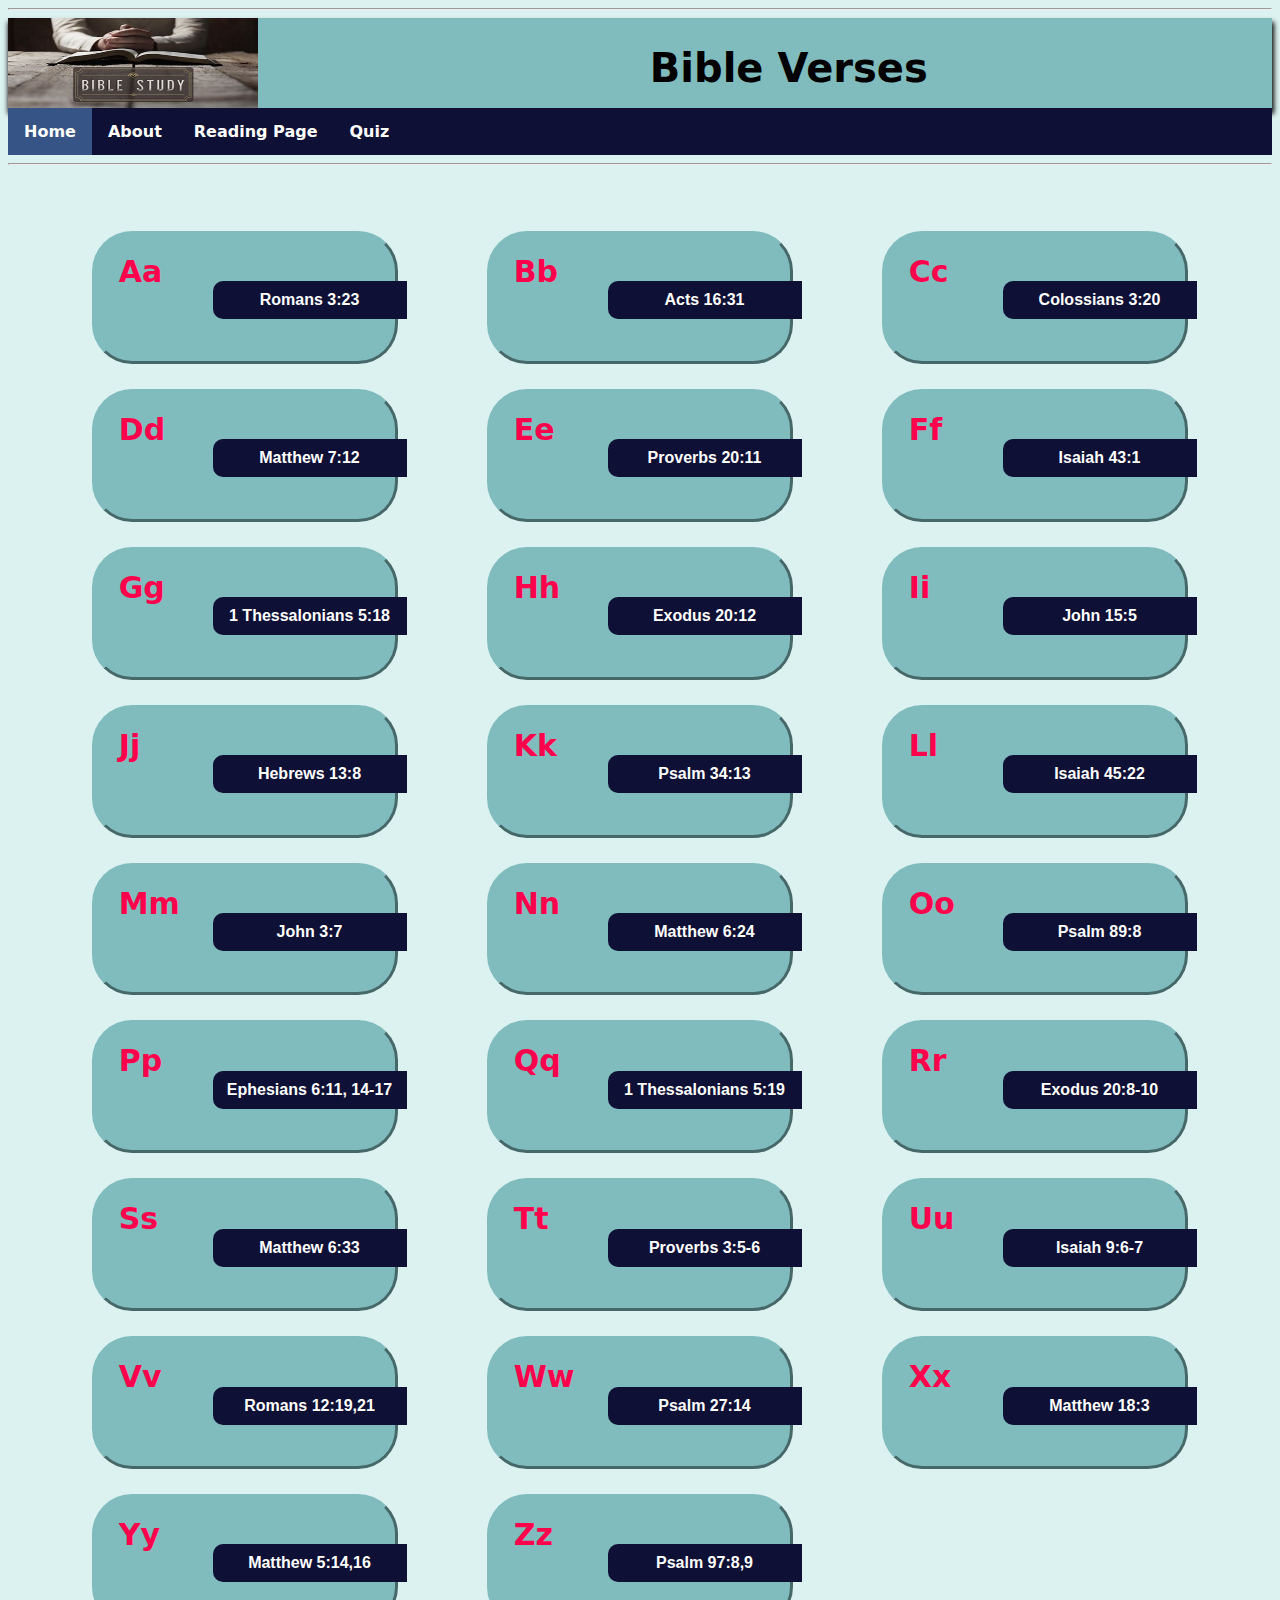
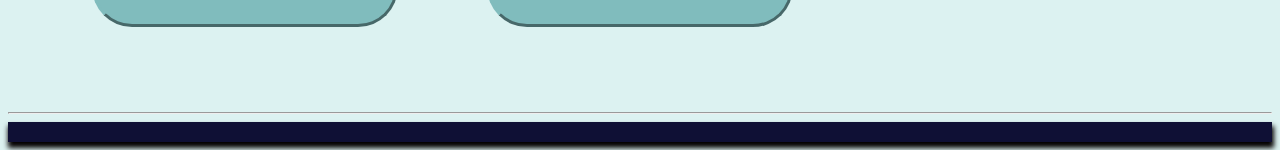
<file: View/view.html>
<!DOCTYPE html>
<html lang="en" 
style="font-family: system-ui, -apple-system, 
    BlinkMacSystemFont, 'Segoe UI', Roboto, Oxygen, 
    Ubuntu, Cantarell, 'Open Sans', 'Helvetica Neue', sans-serif">

<head>
    <link rel="stylesheet" href="style.css">
    <title>DAILY BIBLE STUDY PLANS AND QUIZ</title>
</head>

    <body>
        <hr><nav class="view">
            <img src="photo_gallery/welcomepicture.jfif" alt="logo" class="logo">
            <h1>Bible Verses</h1>
        </nav>
        
        <ul>
            <li><a class="active" href="./">Home</a></li>
            <li><a href="./About/about.html">About</a></li>
            <li><a href="./Reading Page/reading_page.html">Reading Page</a></li>
            <li><a href="./Quiz/quiz.html">Quiz</a></li>
            <!-- <li><a href="/View/view.html">View</a></li> -->
        </ul>
        <hr>
        <br>
        <br>

        <div id="verseContainer">
            <dialog id="verseDialog">
                <p id="verseText"></p>
                <button id="closeButton">Close</button>
            </dialog>
            
            <div id="carosel">

            </div>
        </div>
        <br><br><br>
        <hr>
    
        <nav class="view2"></nav>

        <script src="verse.js"></script>
    </body>
    </html>
</file>
<file: style.css>
nav.index {
  margin-left: center;
  background-color: #80BCBD;
  display: flex;
  display: 0;
  height: 90px;
  max-width: auto;
  border-style: outset 0;
  border-width: 0px;
  border-color: rgba(54, 54, 54, 0.589); 
  color:rgb(0, 0, 0); 
  box-shadow: 1px 5px 5px 1px rgba(5, 2, 2, 5);  
}

.logo {
  height: 90px;
  width: 250px;
}



body {
    background-color: #DCF2F1;
    background-position-x: center;
    background-position-y: center;
}

ul {
    list-style-type: none;
    margin: 0;
    padding: 0;
    overflow: hidden;
    background-color: #0F1035;
  }
  
  li {
    float: left;
  }
  
  li a {
    display: block;
    color: white;
    text-align: center;
    padding: 14px 16px;
    text-decoration: none;
  }
  
  li a:hover:not(.active) {
    background-color: #DCF2F1;
  }
  
  .active {
    background-color: #365486;
  }

a {
    text-decoration: none; 
    color: #ffffff; 
    font-weight: bold   ;
    padding: auto;
    padding-right: 1%;
}

.link {
    text-decoration: none; 
    color: #000000; 
    font-weight: bold   ;
    padding: auto;
    padding-right: 1%;
}

.box {
    border-radius: 40px;
    max-width: 800px;
    background-color: #80BCBD;
    margin: auto;
    padding: 50px;
    border-style: outset;
    border-color: #80BCBD; 
    text-align: justify;
}

.select {
    font-size: x-large;
    text-align: center;
    font-weight: bolder;
}

.grid-container {
    display: grid;
    justify-content: space-evenly;
    grid-template-columns: 25%;
    gap: 50px;
    padding: 20px;
  }
  
.grid-container > div {
    background-color: #0F1035;
    text-align: center;
    padding: 10px 0;
    font-size: 20px;
    border-color: black;
    border-radius: 10px;
  }

a:hover {
    color: #ff0000;
  }

h2:hover {
    color: rgb(255, 0, 0);
}

nav.index2 {
    margin-left: center;
    background-color: #0F1035;
    display: flex;
    display: 0;
    height: 20px;
    max-width: auto;
    border-style: outset 0;
    border-width: 0px;
    border-color: rgba(54, 54, 54, 0.589); 
    color:rgb(0, 0, 0); 
    box-shadow: 1px 5px 5px 1px rgba(5, 2, 2, 5);     
}




/* @media screen and (max-width: 800px) {
  .logo {
    height: 90px;
    width: 250px;
  }
}

@media screen and (max-width: 375px) {
  .logo {
      width: 100px;
      height: 50px;
  }
}

@media screen and (max-width: 800px) {
  h1 {
    font-size: 25px;
    padding-left: 12%;
  }
}

@media screen and (max-width: 375px) {
  h1 {
    font-size: 15px;
    padding-left: 8%;
  }
} */
</file>
<file: Home/style.css>
nav.index {
    margin-left: center;
    background-color: #80BCBD;
    display: flex;
    display: 0;
    height: 90px;
    max-width: auto;
    border-style: outset 0;
    border-width: 0px;
    border-color: rgba(54, 54, 54, 0.589); 
    color:rgb(0, 0, 0); 
    box-shadow: 1px 5px 5px 1px rgba(5, 2, 2, 5); 
}

.logo {
    height: 90px;
    width: 250px;
}

h1 {
  font-size: 40px;
  padding-left: 20%;
  padding-top: auto;
  display: flex;
}

body {
    background-color: #DCF2F1;
    background-position-x: center;
    background-position-y: center;
}

ul {
    list-style-type: none;
    margin: 0;
    padding: 0;
    overflow: hidden;
    background-color: #0F1035;
  }
  
  li {
    float: left;
  }
  
  li a {
    display: block;
    color: white;
    text-align: center;
    padding: 14px 16px;
    text-decoration: none;
  }
  
  li a:hover:not(.active) {
    background-color: #DCF2F1;
  }
  
  .active {
    background-color: #365486;
  }

a {
    text-decoration: none; 
    color: #ffffff; 
    font-weight: bold   ;
    padding: auto;
    padding-right: 1%;
}

.link {
    text-decoration: none; 
    color: #000000; 
    font-weight: bold   ;
    padding: auto;
    padding-right: 1%;
}

.box {
    border-radius: 40px;
    max-width: 850px;
    background-color: #80BCBD;
    margin: auto;
    padding: 50px;
    border-style: outset;
    border-color: #80BCBD; 
    text-align: justify;
}

.select {
    font-size: xx-large;
    text-align: center;
    font-weight: bolder;
}

.grid-container {
    display: grid;
    justify-content: space-evenly;
    grid-template-columns: 25%;
    gap: 50px;
    padding: 20px;
  }
  
.grid-container > div {
    background-color: #0F1035;
    text-align: center;
    padding: 10px 0;
    font-size: 20px;
    border-color: black;
    border-radius: 10px;
  }

a:hover {
    color: #ff0000;
  }

h2:hover {
    color: rgb(255, 0, 0);
}

nav.index2 {
    margin-left: center;
    background-color: #0F1035;
    display: flex;
    display: 0;
    height: 20px;
    max-width: auto;
    border-style: outset 0;
    border-width: 0px;
    border-color: rgba(54, 54, 54, 0.589); 
    color:rgb(0, 0, 0); 
    box-shadow: 1px 5px 5px 1px rgba(5, 2, 2, 5);     
}
</file>
<file: Quiz/style.css>
nav.quiz {
    margin-left: center;
    background-color: #80BCBD;
    display: flex;
    display: 0;
    height: 90px;
    max-width: auto;
    border-style: outset 0;
    border-width: 0px;
    border-color: rgba(54, 54, 54, 0.589); 
    color:rgb(0, 0, 0); 
    box-shadow: 1px 5px 5px 1px rgba(5, 2, 2, 5); 
}

.logo {
    height: 90px;
    width: 250px;
}

h1 {
    font-size: 40px;
    padding-left: 30%;
    padding-top: auto;
    display: flex;
  }

  body {
    background-color: #DCF2F1;
    background-position-x: center;
    background-position-y: center;
}

ul {
    list-style-type: none;
    margin: 0;
    padding: 0;
    overflow: hidden;
    background-color: #0F1035;
  }
  
  li {
    float: left;
  }
  
  li a {
    display: block;
    color: white;
    text-align: center;
    padding: 14px 16px;
    text-decoration: none;
  }
  
  li a:hover:not(.active) {
    background-color: #DCF2F1;
  }
  
  .active {
    background-color: #365486;
  }

a {
    text-decoration: none; 
    color: #ffffff; 
    font-weight: bold   ;
    padding: auto;
    padding-right: 1%;
}

.box {
    border-radius: 40px;
    max-width: 850px;
    background-color: #80BCBD;
    margin: auto;
    padding: 50px;
    border-style: outset;
    border-color: #80BCBD;
    text-align: justify;

    h2 {
        text-align: center;
    }

    p {
        font-size: 23px
    }
}

.app {
    background: rgb(255, 255, 255);
    width: 90%;
    max-width: 600px;
    margin: 100px auto 0;
    border-radius: 10px;
    padding: 50px; 

    h3 {
        font-weight: 10px;
        color: #000000;
        font-size: 25px;
        padding-bottom: 30px;
        text-align: center;
    }
} 

b {
    font-weight: 1000px;
    color: #000000;
    font-size: 25px;
    padding-bottom: 30px;
    text-align: center;
}

.quiz h2 {
    font-size: 18px;
    color: #000000;
    font-weight: 600;
    text-align: justify;
}

.btn {
    background: #fff;
    color: #222;
    font-weight: 500;
    width: 100%; 
    border: 1px solid #222;
    padding: 10px;
    margin: 10px 0;
    text-align: left;
    border-radius: 5px;
    cursor: pointer;  
    transition: all 0.3s;
}

.btn:hover:not([disabled]){
    background: #001e4d;
    color: #ffffff;
}

.btn:disabled {
    cursor: no-drop;
}

#next-btn {
    background: #001e4d;
    color: #fff;
    font-size: 20px;
    width: 150px;
    border: 0;
    padding: 10px;
    margin: 20px auto 0;
    border-radius: 4px;
    cursor: pointer; 
    display: none; 
}

.correct{
    background: #9aeabc;
}

.incorrect{
    background: #ff9393;
}

.grid-container {
    display: grid;
    justify-content: space-evenly;
    grid-template-columns: 25% 25%;
    gap: 50px;
    padding: 20px;
  }
  
  .grid-container > div {
    background-color: #001e4d;
    text-align: center;
    padding: 10px 0;
    font-size: 20px;
    border-color: black;
    border-radius: 10px;
  }

a:hover {
    color: #ff0000;
} 

.select {
    font-size: x-large;
    text-align: center;
    font-weight: bolder;
}

nav.quiz2 {
    margin-left: center;
    background-color: #0F1035;
    display: flex;
    display: 0;
    height: 20px;
    max-width: auto;
    border-style: outset 0;
    border-width: 0px;
    border-color: rgba(54, 54, 54, 0.589); 
    color:rgb(0, 0, 0); 
    box-shadow: 1px 5px 5px 1px rgba(5, 2, 2, 5);    
}
</file>
<file: Adult/style.css>
nav.adults {
  margin-left: center;
  background-color: #80BCBD;
  display: flex;
  display: 0;
  height: 90px;
  max-width: auto;
  border-style: outset 0;
  border-width: 0px;
  border-color: rgba(54, 54, 54, 0.589); 
  color:rgb(0, 0, 0); 
  box-shadow: 1px 5px 5px 1px rgba(5, 2, 2, 5);     
}

.logo {
  height: 90px;
  width: 250px;
}

h1 {
  font-size: 40px;
  padding-left: 22%;
  padding-top: auto;
  display: flex;
}

body {
  background-color: #DCF2F1;
  background-position-x: center;
  background-position-y: center;
}

ul {
  list-style-type: none;
  margin: 0;
  padding: 0;
  overflow: hidden;
  background-color: #0F1035;
}
  
li {
  float: left;
}
  
li a {
  display: block;
  color: white;
  text-align: center;
  padding: 14px 16px;
  text-decoration: none;
}
  
li a:hover:not(.active) {
  background-color: #DCF2F1;
}

.active {
  background-color: #365486;
}

a {
  text-decoration: none; 
  color: #ffffff; 
  font-weight: bold   ;
  padding: auto;
  padding-right: 1%;
}

.link {
  text-decoration: none; 
  color: #000000; 
  font-weight: bold   ;
  padding: auto;
  padding-right: 1%;
}

.grid-container {
  display: grid;
  justify-content: center;
  grid-template-columns: 25% 25%;
  gap: 50px;
  padding: 20px;
}
  
.grid-container > div {
  background-color: #0F1035;
  text-align: center;
  padding: 10px;
  font-size: 20px;
  border-color: black;
  border-radius: 10px;
 }

.box {
  border-radius: 40px;
  max-width: 850px;
  background-color: #80BCBD;
  margin: auto;
  padding: 50px;
  padding-top: 10px;
  border-style: outset;
  border-color: #80BCBD; 
  text-align: justify;
  /* box-shadow: 20px 20px 2px #242414;   */
  border-radius: 40px;
  max-width: 850px;
  background-color: #80BCBD;
  margin: auto;
  padding: 50px;
  padding-top: 10px;
  border-style: outset;
  border-color: #80BCBD; 
  text-align: justify;
}

p {
  font-size: xx-large;
  text-align: center;
  padding-top: 0px;
  margin-right: 150px;
  margin-left: 150px; 
}
  
.equal-button {
  width: 200px;
  height: 40px; 
  font-weight: bolder;
  text-align: center;
  font-size: 16px;
  background-color: #04AA6D;
  cursor: pointer;
  margin: 5px; 
  box-shadow: 5px 5px 2px 2px rgba(9, 9, 9, 9);
}

a:hover {
  color: #000000;
} 

a:hover {
  color: rgb(255, 0, 0);
} 

nav.adults2 {
  margin-left: center;
  background-color: #0F1035;
  display: flex;
  display: 0;
  height: 20px;
  max-width: auto;
  border-style: outset 0;
  border-width: 0px;
  border-color: rgba(54, 54, 54, 0.589); 
  color:rgb(0, 0, 0); 
  box-shadow: 1px 5px 5px 1px rgba(5, 2, 2, 5);     
}
</file>
<file: Child/style.css>
nav.child {
    margin-left: center;
    background-color: #80BCBD;
    display: flex;
    display: 0;
    height: 90px;
    max-width: auto;
    border-style: outset 0;
    border-width: 0px;
    border-color: rgba(54, 54, 54, 0.589); 
    color:rgb(0, 0, 0); 
    box-shadow: 1px 5px 5px 1px rgba(5, 2, 2, 5); 
    
    h1 {
        font-size: 40px;
        padding-left: 23%;
        padding-top: auto;
        display: flex;
    }
}

.logo {
    height: 90px;
    width: 250px;
}

body {
    background-color: #DCF2F1;
    background-position-x: center;
    background-position-y: center;
}

ul {
    list-style-type: none;
    margin: 0;
    padding: 0;
    overflow: hidden;
    background-color: #0F1035;
  }
  
  li {
    float: left;
  }
  
  li a {
    display: block;
    color: white;
    text-align: center;
    padding: 14px 16px;
    text-decoration: none;
  }
  
  li a:hover:not(.active) {
    background-color: #DCF2F1;
  }
  
  .active {
    background-color: #365486;
  }

.h3 {
    text-align: center;
}

a {
    text-decoration: none; 
    color: #ffffff; 
    font-weight: bold   ;
    padding: auto;
    padding-right: 1%;
}

.link {
    text-decoration: none; 
    color: #000000; 
    font-weight: bold   ;
    padding: auto;
    padding-right: 1%;
}

.box {
    border-radius: 40px;
    max-width: 850px;
    background-color: #80BCBD;
    margin: auto;
    padding: 50px;
    padding-top: 10px;
    border-style: outset;
    border-color: #80BCBD;
    text-align: justify;

    box.h1 {
        text-align: center;
    }
}

.box b {
    margin: auto;
    text-align: left;
    font-size: 100px;
    margin: right;
    color: #ff004c;
    }

nav {
    background-color: #0F1035;
    border-style: outset;
    border-width: 0;
    border-color: rgb(0, 0, 0);
    box-shadow: 2px 2px 2px 2px rgba(9, 5.9, 5.9, 9);
    }

p {
    font-size: 16px;
    margin: center;
    font-size: xx-large;
    font-weight: bold;
    color: rgb(0, 0, 0);
    }

.grid-container {
    display: grid;
    justify-content: space-evenly;
    grid-template-columns: 25% 25% 25%;
    gap: 25px;
    padding: 20px;
    cursor: pointer;
  }
  
.grid-container > div {
    background-color: #0F1035;
    text-align: center;
    padding: 10px;
    font-size: 20px;
    border-color: black;
    border-radius: 10px;
}

.equal-button {
    width: 200px;
    height: 30px; 
    font-weight: bolder;
    text-align: center;
    font-size: 16px;
    background-color: rgba(54, 54, 54, 0.589); 
    color: #ffffff; 
    cursor: pointer;
    margin: 5px; 
}

a:hover {
    color: rgb(255, 0, 0);
} 

.equal-button:hover {
    color: rgb(255, 0, 0);
}

nav.child2 {
    margin-left: center;
    background-color: #0F1035;
    display: flex;
    display: 0;
    height: 20px;
    max-width: auto;
    border-style: outset 0;
    border-width: 0px;
    border-color: rgba(54, 54, 54, 0.589); 
    color:rgb(0, 0, 0); 
    box-shadow: 1px 5px 5px 1px rgba(5, 2, 2, 5);     
}
</file>
<file: Reading Page/style.css>
nav.reading_page {
    margin-left: center;
    background-color: #80BCBD;
    display: flex;
    display: 0;
    height: 90px;
    max-width: auto;
    border-style: outset 0;
    border-width: 0px;
    border-color: rgba(54, 54, 54, 0.589); 
    color:rgb(0, 0, 0); 
    box-shadow: 1px 5px 5px 1px rgba(5, 2, 2, 5);      
}

.logo {
    height: 90px;
    width: 250px;
}

h1 {
    font-size: 40px;
    padding-left: 25%;
    padding-top: auto;
    display: flex;
  }

  body {
    background-color: #DCF2F1;
    background-position-x: center;
    background-position-y: center;
}

ul {
    list-style-type: none;
    margin: 0;
    padding: 0;
    overflow: hidden;
    background-color: #0F1035;
  }
  
  li {
    float: left;
  }
  
  li a {
    display: block;
    color: white;
    text-align: center;
    padding: 14px 16px;
    text-decoration: none;
  }
  
  li a:hover:not(.active) {
    background-color: #DCF2F1;
  }
  
  .active {
    background-color: #365486;
  }

a {
    text-decoration: none; 
    color: #ffffff; 
    font-weight: bold   ;
    padding: auto;
    padding-right: 1%;
}

.link {
    text-decoration: none; 
    color: #000000; 
    font-weight: bold   ;
    padding: auto;
    padding-right: 1%;
}

.box {
    border-radius: 40px;
    max-width: 850px;
    background-color: #80BCBD;
    margin: auto;
    padding: 50px;
    border-style: outset;
    border-color: #80BCBD;
    text-align: justify;
}

.select {
    font-size: xx-large;
    text-align: center;
    font-weight: bolder;
}

.grid-container {
    display: grid;
    justify-content: space-evenly;
    grid-template-columns: 25% 25% 25%;
    gap: 25px;
    padding: 20px;
  }
  
.grid-container > div {
    background-color: #0F1035;
    text-align: center;
    padding: 10px 0;
    font-size: 20px;
    border-color: black;
    border-radius: 10px;
  }

strong {
    color: #000;
}

strong:hover {
    color: #ff0000;
}

b {
    color: black;
}


.links {
    text-decoration: none;
    color: #000000; 
    font-weight: bold;
    padding: auto;
    padding-right: 1%; 
}


.card {
    box-shadow: 0 2px 2px 2px;
    margin-top: 20px; 
    font-size: larger;
    max-width: 850px;
    margin: 60px auto;
    padding: 15px;
}

.button {
    display: flex;
    justify-content: center;
    padding-top: 5%; 
    padding-bottom: 5%;
    height: 150px;
    border-style: outset;
    border-width: 15px;
}

.button-container {
    display: flex;
    justify-content: center;
    align-items: center;
    color: black;
}

.equal-button {
    width: 150px;
    height: 30px; 
    text-align: center;
    font-size: 16px;
    background-color: rgb(255, 255, 255); 
    color: #0e0d0d; 
    border-radius: 15px;
    cursor: pointer;
    margin: 5px; 
    box-shadow: 2px 2px 2px 2px rgba(5.9, 5.9, 5.9, 5.9);
}

a:hover {
    color: #ff0000;
}

nav.reading_page2 {
    margin-left: center;
    background-color: #0F1035;
    display: flex;
    display: 0;
    height: 20px;
    max-width: auto;
    border-style: outset 0;
    border-width: 0px;
    border-color: rgba(54, 54, 54, 0.589); 
    color:rgb(0, 0, 0); 
    box-shadow: 1px 5px 5px 1px rgba(5, 2, 2, 5);        
}
</file>
<file: Teen/style.css>
nav.teens {
    margin-left: center;
    background-color: #80BCBD;
    display: flex;
    display: 0;
    height: 90px;
    max-width: auto;
    border-style: outset 0;
    border-width: 0px;
    border-color: rgba(54, 54, 54, 0.589); 
    color:rgb(0, 0, 0); 
    box-shadow: 1px 5px 5px 1px rgba(5, 2, 2, 5);  

      h1 {
        font-size: 40px;
        padding-left: 23%;
        padding-top: auto;
        display: flex;
    }    
}

.logo {
    height: 90px;
    width: 250px;
}

body {
    background-color: #DCF2F1;
    background-position-x: center;
    background-position-y: center;
}

ul {
    list-style-type: none;
    margin: 0;
    padding: 0;
    overflow: hidden;
    background-color: #0F1035;
  }
  
  li {
    float: left;
  }
  
  li a {
    display: block;
    color: white;
    text-align: center;
    padding: 14px 16px;
    text-decoration: none;
  }
  
  li a:hover:not(.active) {
    background-color: #DCF2F1;
  }
  
  .active {
    background-color: #365486;
  }

a {
    text-decoration: none; 
    color: #ffffff; 
    font-weight: bold   ;
    padding: auto;
    padding-right: 1%;
}

.link {
    text-decoration: none; 
    color: #000000; 
    font-weight: bold   ;
    padding: auto;
    padding-right: 1%;
}

.grid-container {
    display: grid;
    justify-content: space-evenly;
    grid-template-columns: 25% 25%;
    gap: 25px;
    padding: 20px;
    cursor: pointer;
  }
  
.grid-container > div {
    background-color: #0F1035;
    text-align: center;
    padding: 10px;
    font-size: 20px;
    border-color: black;
    border-radius: 10px;
  }

.border h3 {
    text-align: center;
    background-color: #04AA6D;
}

.box {
    border-radius: 40px;
    max-width: 850px;
    background-color: #80BCBD;
    margin: auto;
    padding: 50px;
    padding-top: 10px;
    border-style: outset;
    border-color: #80BCBD;
    text-align: justify;
    
    b {
        margin: auto;
        text-align: left;
        font-size: 100px;
        margin: right;
        color: #ff004c;
    }

    nav {
        background-color: #0F1035;
        border-style: outset;
        border-width: 0;
        border-color: rgb(0, 0, 0);
        box-shadow: 2px 2px 2px 2px rgba(9, 5.9, 5.9, 9);
    }

    h1 {
        font-size: 30px;
        margin: center;
        text-align: left;
    }

    p {
        font-size: 16px;
        margin: center;
        font-size: xx-large;
        font-weight: bold;
        color: rgb(0, 0, 0);
    }
}

.button-container {
    display: flex;
    justify-content: center;
    align-items: center;
}

.equal-button {
    width: 200px;
    height: 30px; 
    font-weight: bolder;
    text-align: center;
    font-size: 16px;
    background-color: rgba(54, 54, 54, 0.589); 
    color: #ffffff; 
    cursor: pointer;
    margin: 5px; 
}

a:hover {
    color: rgb(255, 0, 0);
} 

.equal-button:hover {
    color: rgb(255, 0, 0);
}

nav.teen2 {
    margin-left: center;
    background-color: #0F1035;
    display: flex;
    display: 0;
    height: 20px;
    max-width: auto;
    border-style: outset 0;
    border-width: 0px;
    border-color: rgba(54, 54, 54, 0.589); 
    color:rgb(0, 0, 0); 
    box-shadow: 1px 5px 5px 1px rgba(5, 2, 2, 5);     
}
</file>
<file: View/style.css>
nav.view {
    margin-left: center;
    background-color: #80BCBD;
    display: flex;
    display: 0;
    height: 90px;
    max-width: auto;
    border-style: outset 0;
    border-width: 0px;
    border-color: rgba(54, 54, 54, 0.589); 
    color:rgb(0, 0, 0); 
    box-shadow: 1px 5px 5px 1px rgba(5, 2, 2, 5);     

    h1 {
        font-size: 40px;
        padding-left: 31%;
        padding-top: auto;
        display: flex;
      }
}

.logo {
    height: 90px;
    width: 250px;
}

body {
  background-color: #DCF2F1;
  background-position-x: center;
  background-position-y: center;
}

ul {
    list-style-type: none;
    margin: 0;
    padding: 0;
    overflow: hidden;
    background-color: #0F1035;
  }
  
  li {
    float: left;
  }
  
  li a {
    display: block;
    color: white;
    text-align: center;
    padding: 14px 16px;
    text-decoration: none;
  }
  
  li a:hover:not(.active) {
    background-color: #DCF2F1;
  }
  
  .active {
    background-color: #365486;
  }

a {
    text-decoration: none; 
    color: #ffffff; 
    font-weight: bold   ;
    padding: auto;
    padding-right: 1%;
}

.link {
    text-decoration: none; 
    color: #000000; 
    font-weight: bold   ;
    padding: auto;
    padding-right: 1%;
}

.box {
    display: grid;
    justify-content: space-evenly;
    grid-template-columns: 25% 25% 25%;
    gap: 25px;
    padding: 20px;
    border-radius: 40px;
    background-color: #80BCBD;
    border-style: outset;
    border-color: #80BCBD;
    text-align: justify;
}

.box b {
    margin: auto;
    text-align: left;
    font-size: 30px;
    margin: right;
    color: #ff004c;
    }

nav {
    background-color: #04AA6D;
    border-style: outset;
    border-width: 0;
    border-color: rgb(0, 0, 0);
    box-shadow: 2px 2px 2px 2px rgba(9, 5.9, 5.9, 9);
}
  
.grid-container > div {
    background-color: #04AA6D;
    text-align: center;
    padding: 10px;
    font-size: 20px;
    border-color: black;
    border-radius: 10px;
    box-shadow: 5px 5px 2px 2px rgba(9, 9, 9, 9);
  } 

a:hover {
    color: rgb(255, 0, 0);
} 

.equal-button:hover {
    color: rgb(255, 0, 0);
}

nav.view2 {
    margin-left: center;
    background-color: #0F1035;
    display: flex;
    display: 0;
    height: 20px;
    max-width: auto;
    border-style: outset 0;
    border-width: 0px;
    border-color: rgba(54, 54, 54, 0.589); 
    color:rgb(0, 0, 0); 
    box-shadow: 1px 5px 5px 1px rgba(5, 2, 2, 5);    
}

#carosel {
  display: grid;
  justify-content: space-evenly;
  grid-template-columns: 25% 25% 25%;
  gap: 25px;
  padding: 20px;
}

::backdrop {
  background-color: rgb(0, 0, 0);
  opacity: 0.75;
}

#verseDialog {
  background-color: #f4f4f4;
  padding: 100px;
  border-radius: 10px;
  box-shadow: 5px 5px 2px #242414;
  max-width: 500px;
  margin: auto;
  text-align: center;
  font-size: x-large;
  font-weight: bold;
}

#closeButton {
  background-color: #80BCBD;
  padding: 10px;
  border-radius: 10px;
  max-width: 500px;
  margin: auto;
  text-align: center;
}

button {
  background-color: #0F1035;
  color: rgb(255, 255, 255);
  font-weight: bolder;
  font-size: medium;
  padding: 10px 2px;
  border: none;
  cursor: pointer;
  width: 194px;
  border-radius: 10px 0px 0px 10px;
} 

button:hover {
  opacity: 0.8;
  background-color: #365486;
}
</file>
